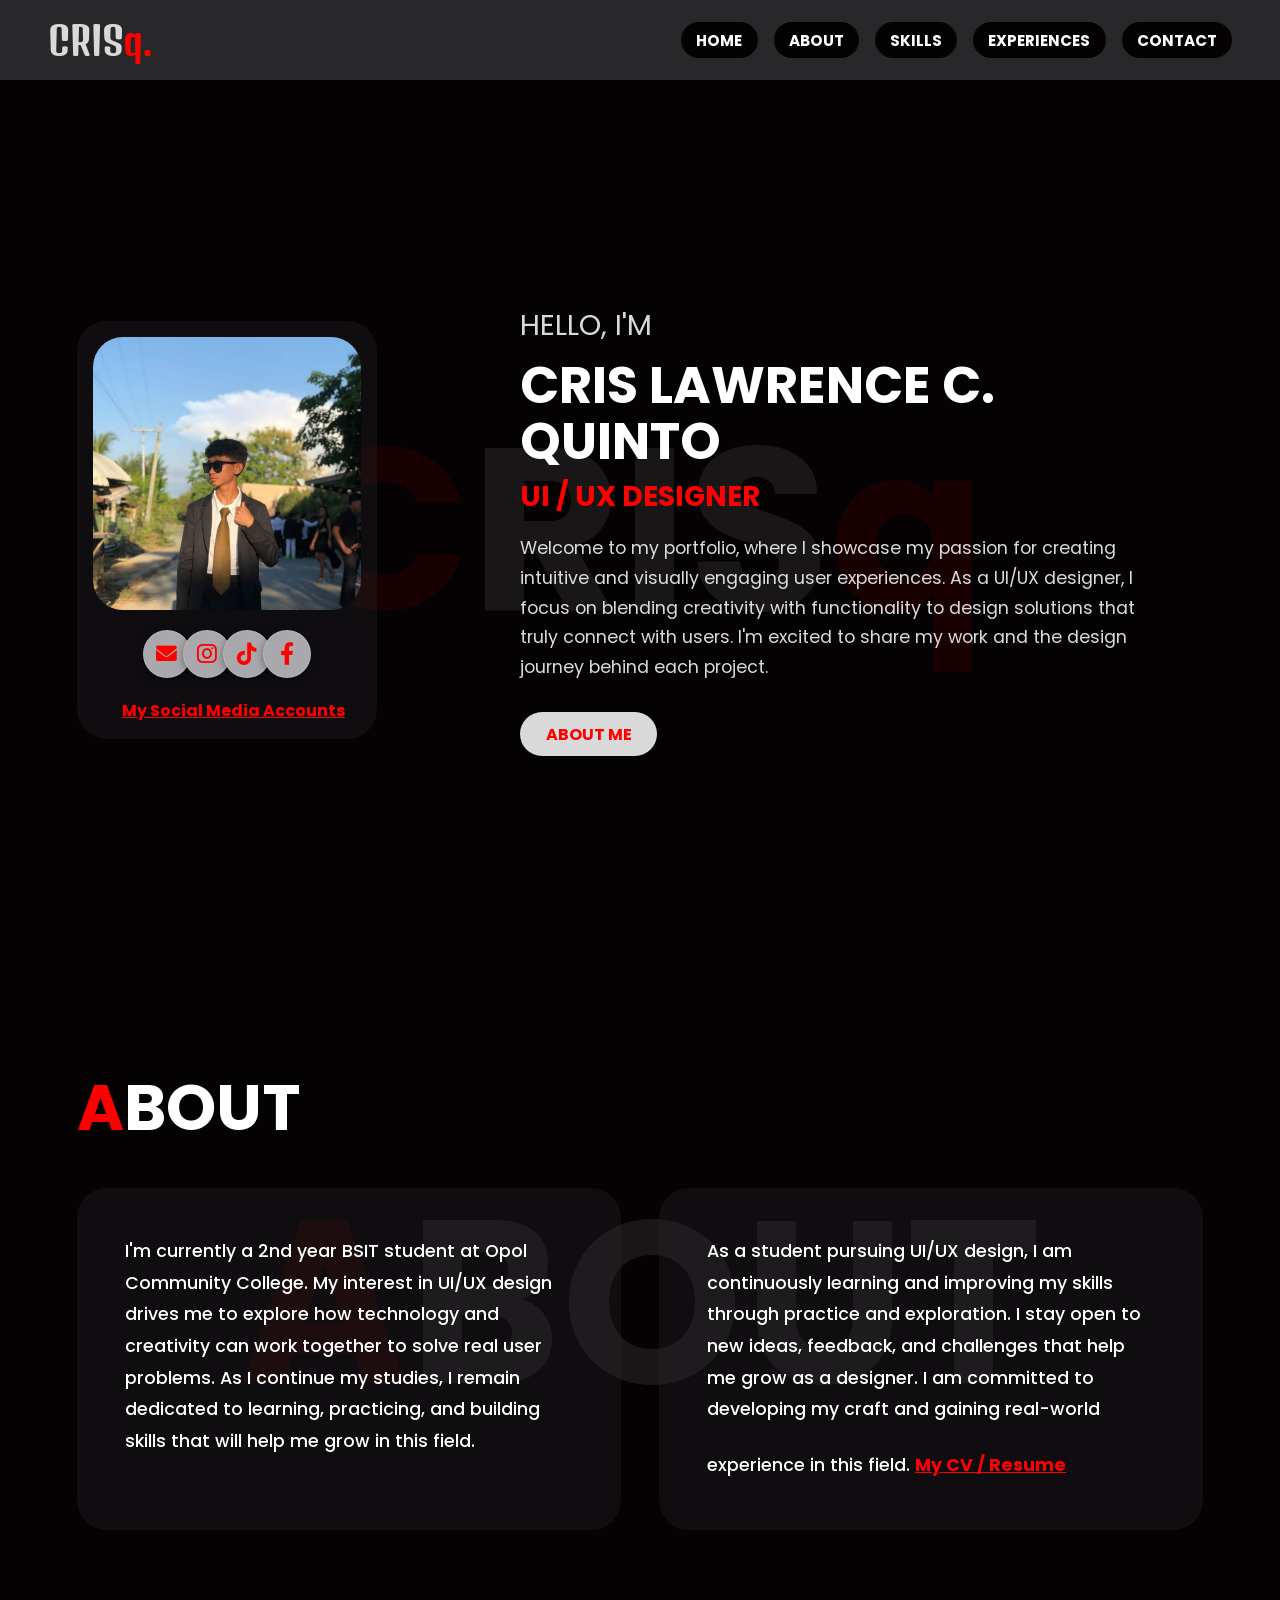
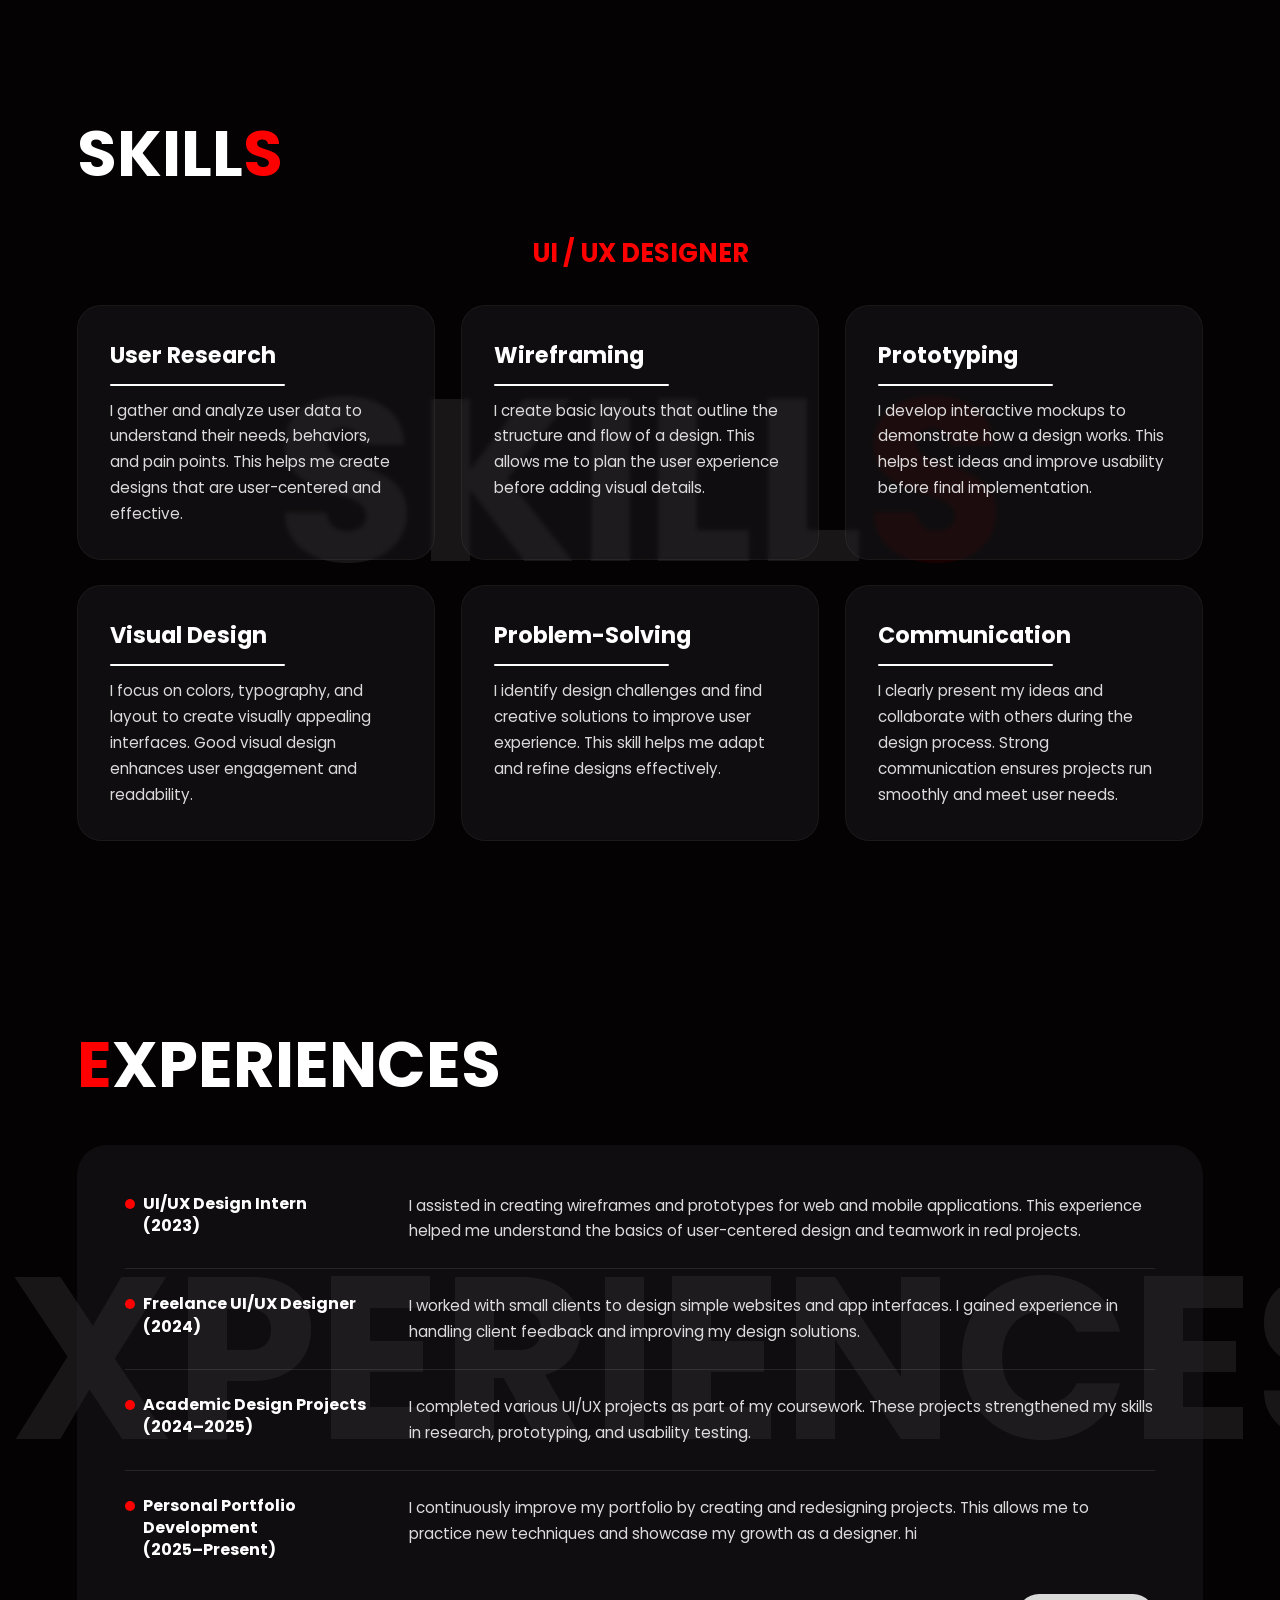
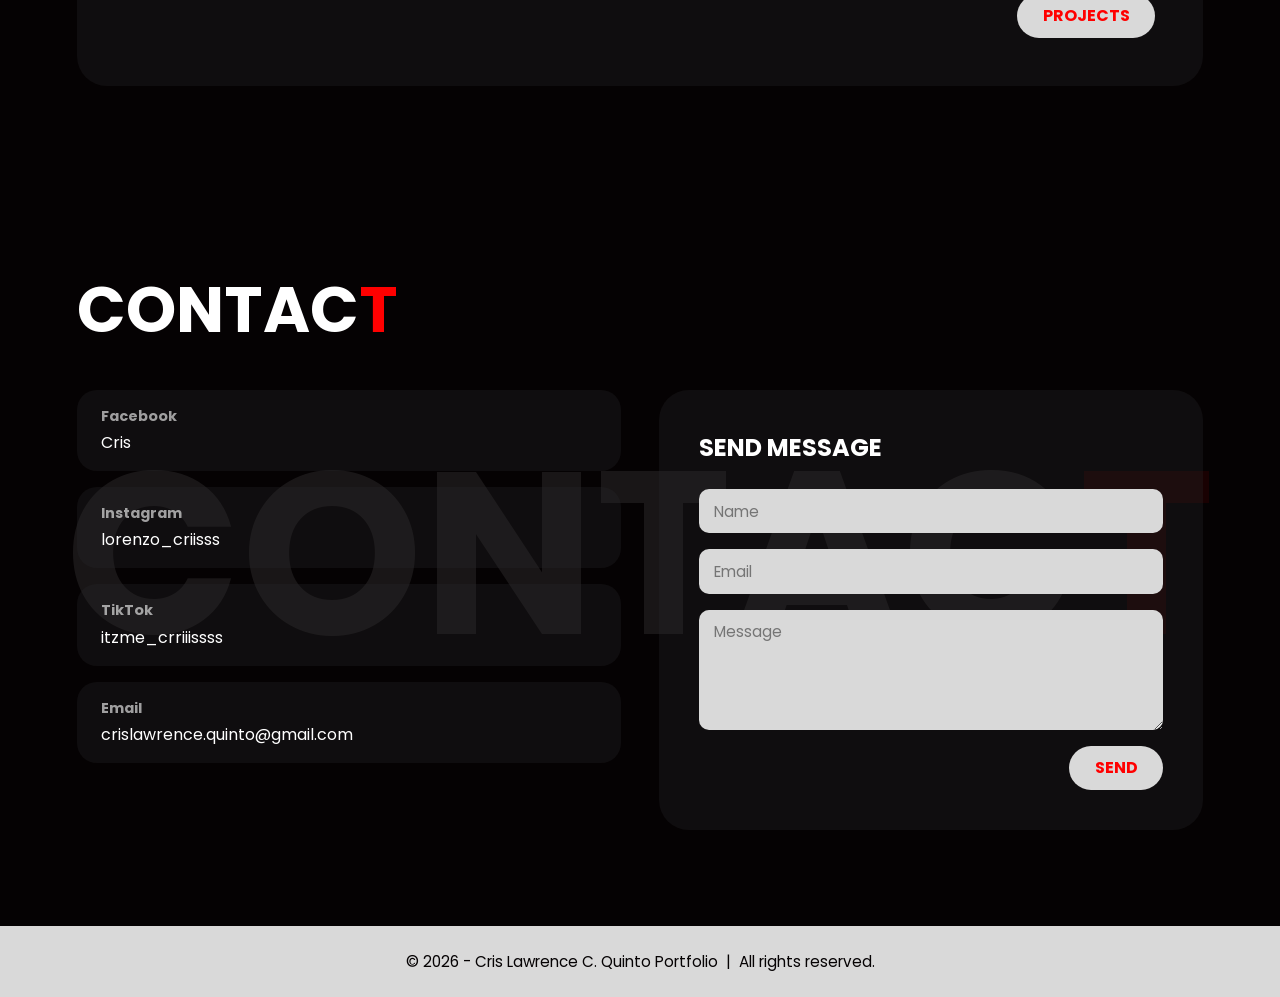
<file: index.html>
<!doctype html>
<html lang="en">
  <head>
    <meta charset="UTF-8" />
    <meta name="viewport" content="width=device-width, initial-scale=1.0" />
    <title>Cris Lawrence C. Quinto — UI/UX Designer</title>
    <!-- Google Fonts + Font Awesome 6 (free CDN) -->
    <link
      href="https://fonts.googleapis.com/css2?family=Poppins:wght@400;700&family=Denk+One&display=swap"
      rel="stylesheet"
    />
    <link
      rel="stylesheet"
      href="https://cdnjs.cloudflare.com/ajax/libs/font-awesome/6.0.0-beta3/css/all.min.css"
    />
    <link rel="stylesheet" href="styles.css" />
  </head>
  <body>
    <!-- NAV -->
    <nav>
      <a href="#home" class="logo">CRIS<span>q.</span></a>
      <div class="nav-links">
        <a href="#home">HOME</a>
        <a href="#about">ABOUT</a>
        <a href="#skills">SKILLS</a>
        <a href="#experiences">EXPERIENCES</a>
        <a href="#contact">CONTACT</a>
      </div>
      <button
        class="hamburger"
        onclick="document.getElementById('mobileMenu').classList.add('open')"
        aria-label="Open menu"
      >
        <span></span><span></span><span></span>
      </button>
    </nav>

    <div class="mobile-menu" id="mobileMenu">
      <button
        class="mobile-close"
        onclick="document.getElementById('mobileMenu').classList.remove('open')"
        aria-label="Close menu"
      >
        ✕
      </button>
      <a
        href="#home"
        onclick="document.getElementById('mobileMenu').classList.remove('open')"
        >HOME</a
      >
      <a
        href="#about"
        onclick="document.getElementById('mobileMenu').classList.remove('open')"
        >ABOUT</a
      >
      <a
        href="#skills"
        onclick="document.getElementById('mobileMenu').classList.remove('open')"
        >SKILLS</a
      >
      <a
        href="#experiences"
        onclick="document.getElementById('mobileMenu').classList.remove('open')"
        >EXPERIENCES</a
      >
      <a
        href="#contact"
        onclick="document.getElementById('mobileMenu').classList.remove('open')"
        >CONTACT</a
      >
    </div>

    <section id="home">
      <div class="watermark">
        <span class="r">C</span>RIS<span class="r">q</span>
      </div>
      <div class="user-inner section-content">
        <div class="user-photo">
          <img src="images/profileimg.jpg" alt="Cris Lawrence C. Quinto" />
          <div class="social-cluster">
            <a
              href="mailto:crislawrence.quinto@gmail.com"
              class="social-icon-link email-icon"
              aria-label="Gmail"
              target="_blank"
              rel="noopener noreferrer"
            >
              <i class="fas fa-envelope"></i>
            </a>
            <a
              href="https://instagram.com/lorenzo_criisss"
              class="social-icon-link"
              aria-label="Instagram"
              target="_blank"
              rel="noopener noreferrer"
            >
              <i class="fab fa-instagram"></i>
            </a>
            <a
              href="https://tiktok.com/@itzme_crriiissss"
              class="social-icon-link"
              aria-label="TikTok"
              target="_blank"
              rel="noopener noreferrer"
            >
              <i class="fab fa-tiktok"></i>
            </a>
            <a
              href="https://facebook.com/quinto.cris"
              class="social-icon-link"
              aria-label="Facebook"
              target="_blank"
              rel="noopener noreferrer"
            >
              <i class="fab fa-facebook-f"></i>
            </a>
          </div>
          <a href="#contact" class="social-link">My Social Media Accounts</a>
        </div>
        <div class="user-text">
          <p class="greeting">HELLO, I'M</p>
          <h1>CRIS LAWRENCE C. QUINTO</h1>
          <p class="role">UI / UX DESIGNER</p>
          <p class="bio">
            Welcome to my portfolio, where I showcase my passion for creating
            intuitive and visually engaging user experiences. As a UI/UX
            designer, I focus on blending creativity with functionality to
            design solutions that truly connect with users. I'm excited to share
            my work and the design journey behind each project.
          </p>
          <div class="user-actions">
            <a href="#about" class="btn">ABOUT ME</a>
          </div>
        </div>
      </div>
    </section>

    <!-- ABOUT -->
    <section id="about">
      <div class="watermark"><span class="r">A</span>BOUT</div>
      <div class="section-content">
        <h2 class="section-title"><span class="r">A</span>BOUT</h2>
        <div class="about-grid">
          <div class="card">
            I'm currently a 2nd year BSIT student at Opol Community College. My
            interest in UI/UX design drives me to explore how technology and
            creativity can work together to solve real user problems. As I
            continue my studies, I remain dedicated to learning, practicing, and
            building skills that will help me grow in this field.
          </div>
          <div class="card">
            As a student pursuing UI/UX design, I am continuously learning and
            improving my skills through practice and exploration. I stay open to
            new ideas, feedback, and challenges that help me grow as a designer.
            I am committed to developing my craft and gaining real-world
            experience in this field.
            <a href="./resume.html" class="cv-link">My CV / Resume</a>
          </div>
        </div>
      </div>
    </section>

    <!-- SKILLS SECTION -->
    <section id="skills">
      <div class="watermark"><span>SKILL</span><span class="r">S</span></div>
      <div class="section-content">
        <h2 class="section-title">SKILL<span class="r">S</span></h2>
        <p class="skills-subtitle">UI / UX DESIGNER</p>
        <div class="skills-grid">
          <!-- User Research Card + image -->
          <div class="skill-card">
            <h3>User Research</h3>
            <div class="skill-divider"></div>
            <p>
              I gather and analyze user data to understand their needs,
              behaviors, and pain points. This helps me create designs that are
              user-centered and effective.
            </p>
            <div class="skill-image-overlay">
              <img
                src="images/User Research.jpg"
                alt="User Research visualization"
              />
            </div>
          </div>
          <!-- Wireframing Card -->
          <div class="skill-card">
            <h3>Wireframing</h3>
            <div class="skill-divider"></div>
            <p>
              I create basic layouts that outline the structure and flow of a
              design. This allows me to plan the user experience before adding
              visual details.
            </p>
            <div class="skill-image-overlay">
              <img src="images/Wireframing.jpg" alt="Wireframing concept" />
            </div>
          </div>
          <!-- Prototyping Card -->
          <div class="skill-card">
            <h3>Prototyping</h3>
            <div class="skill-divider"></div>
            <p>
              I develop interactive mockups to demonstrate how a design works.
              This helps test ideas and improve usability before final
              implementation.
            </p>
            <div class="skill-image-overlay">
              <img src="images/Prototyping.jpg" alt="Prototyping demo" />
            </div>
          </div>
          <!-- Visual Design Card -->
          <div class="skill-card">
            <h3>Visual Design</h3>
            <div class="skill-divider"></div>
            <p>
              I focus on colors, typography, and layout to create visually
              appealing interfaces. Good visual design enhances user engagement
              and readability.
            </p>
            <div class="skill-image-overlay">
              <img
                src="images/visualdesign.jpg"
                alt="Visual design inspiration"
              />
            </div>
          </div>
          <!-- Problem-Solving Card -->
          <div class="skill-card">
            <h3>Problem-Solving</h3>
            <div class="skill-divider"></div>
            <p>
              I identify design challenges and find creative solutions to
              improve user experience. This skill helps me adapt and refine
              designs effectively.
            </p>
            <div class="skill-image-overlay">
              <img
                src="images/Problem-Solving.jpg"
                alt="Problem solving approach"
              />
            </div>
          </div>
          <!-- Communication Card -->
          <div class="skill-card">
            <h3>Communication</h3>
            <div class="skill-divider"></div>
            <p>
              I clearly present my ideas and collaborate with others during the
              design process. Strong communication ensures projects run smoothly
              and meet user needs.
            </p>
            <div class="skill-image-overlay">
              <img
                src="images/communication.jpg"
                alt="Communication & teamwork"
              />
            </div>
          </div>
        </div>
      </div>
    </section>

    <!-- EXPERIENCES -->
    <section id="experiences">
      <div class="watermark"><span class="r">E</span>XPERIENCES</div>
      <div class="section-content">
        <h2 class="section-title"><span class="r">E</span>XPERIENCES</h2>
        <div class="exp-container">
          <div class="exp-list">
            <div class="exp-item">
              <div class="exp-left">
                <div class="exp-dot"></div>
                <div class="exp-title">UI/UX Design Intern<br />(2023)</div>
              </div>
              <p class="exp-desc">
                I assisted in creating wireframes and prototypes for web and
                mobile applications. This experience helped me understand the
                basics of user-centered design and teamwork in real projects.
              </p>
            </div>
            <div class="exp-item">
              <div class="exp-left">
                <div class="exp-dot"></div>
                <div class="exp-title">
                  Freelance UI/UX Designer<br />(2024)
                </div>
              </div>
              <p class="exp-desc">
                I worked with small clients to design simple websites and app
                interfaces. I gained experience in handling client feedback and
                improving my design solutions.
              </p>
            </div>
            <div class="exp-item">
              <div class="exp-left">
                <div class="exp-dot"></div>
                <div class="exp-title">
                  Academic Design Projects<br />(2024–2025)
                </div>
              </div>
              <p class="exp-desc">
                I completed various UI/UX projects as part of my coursework.
                These projects strengthened my skills in research, prototyping,
                and usability testing.
              </p>
            </div>
            <div class="exp-item">
              <div class="exp-left">
                <div class="exp-dot"></div>
                <div class="exp-title">
                  Personal Portfolio Development<br />(2025–Present)
                </div>
              </div>
              <p class="exp-desc">
                I continuously improve my portfolio by creating and redesigning
                projects. This allows me to practice new techniques and showcase
                my growth as a designer. hi
              </p>
            </div>
          </div>
          <div class="exp-cta">
            <a href="projects.html" class="btn">PROJECTS</a>
          </div>
        </div>
      </div>
    </section>

    <!-- CONTACT -->
    <section id="contact">
      <div class="watermark">CONTAC<span class="r">T</span></div>
      <div class="section-content">
        <h2 class="section-title">CONTAC<span class="r">T</span></h2>
        <div class="contact-grid">
          <div class="contact-info">
            <div class="contact-item">
              <div class="label">Facebook</div>
              <div class="value">Cris</div>
            </div>
            <div class="contact-item">
              <div class="label">Instagram</div>
              <div class="value">lorenzo_criisss</div>
            </div>
            <div class="contact-item">
              <div class="label">TikTok</div>
              <div class="value">itzme_crriiissss</div>
            </div>
            <div class="contact-item">
              <div class="label">Email</div>
              <div class="value">crislawrence.quinto@gmail.com</div>
            </div>
          </div>
          <div class="contact-form">
            <h3>SEND MESSAGE</h3>
            <input type="text" placeholder="Name" />
            <input type="email" placeholder="Email" />
            <textarea placeholder="Message"></textarea>
            <div style="display: flex; justify-content: flex-end">
              <button class="btn">SEND</button>
            </div>
          </div>
        </div>
      </div>
    </section>

    <!-- FOOTER -->
    <footer>
      © 2026 - Cris Lawrence C. Quinto Portfolio &nbsp;|&nbsp; All rights
      reserved.
    </footer>
  </body>
</html>
</file>
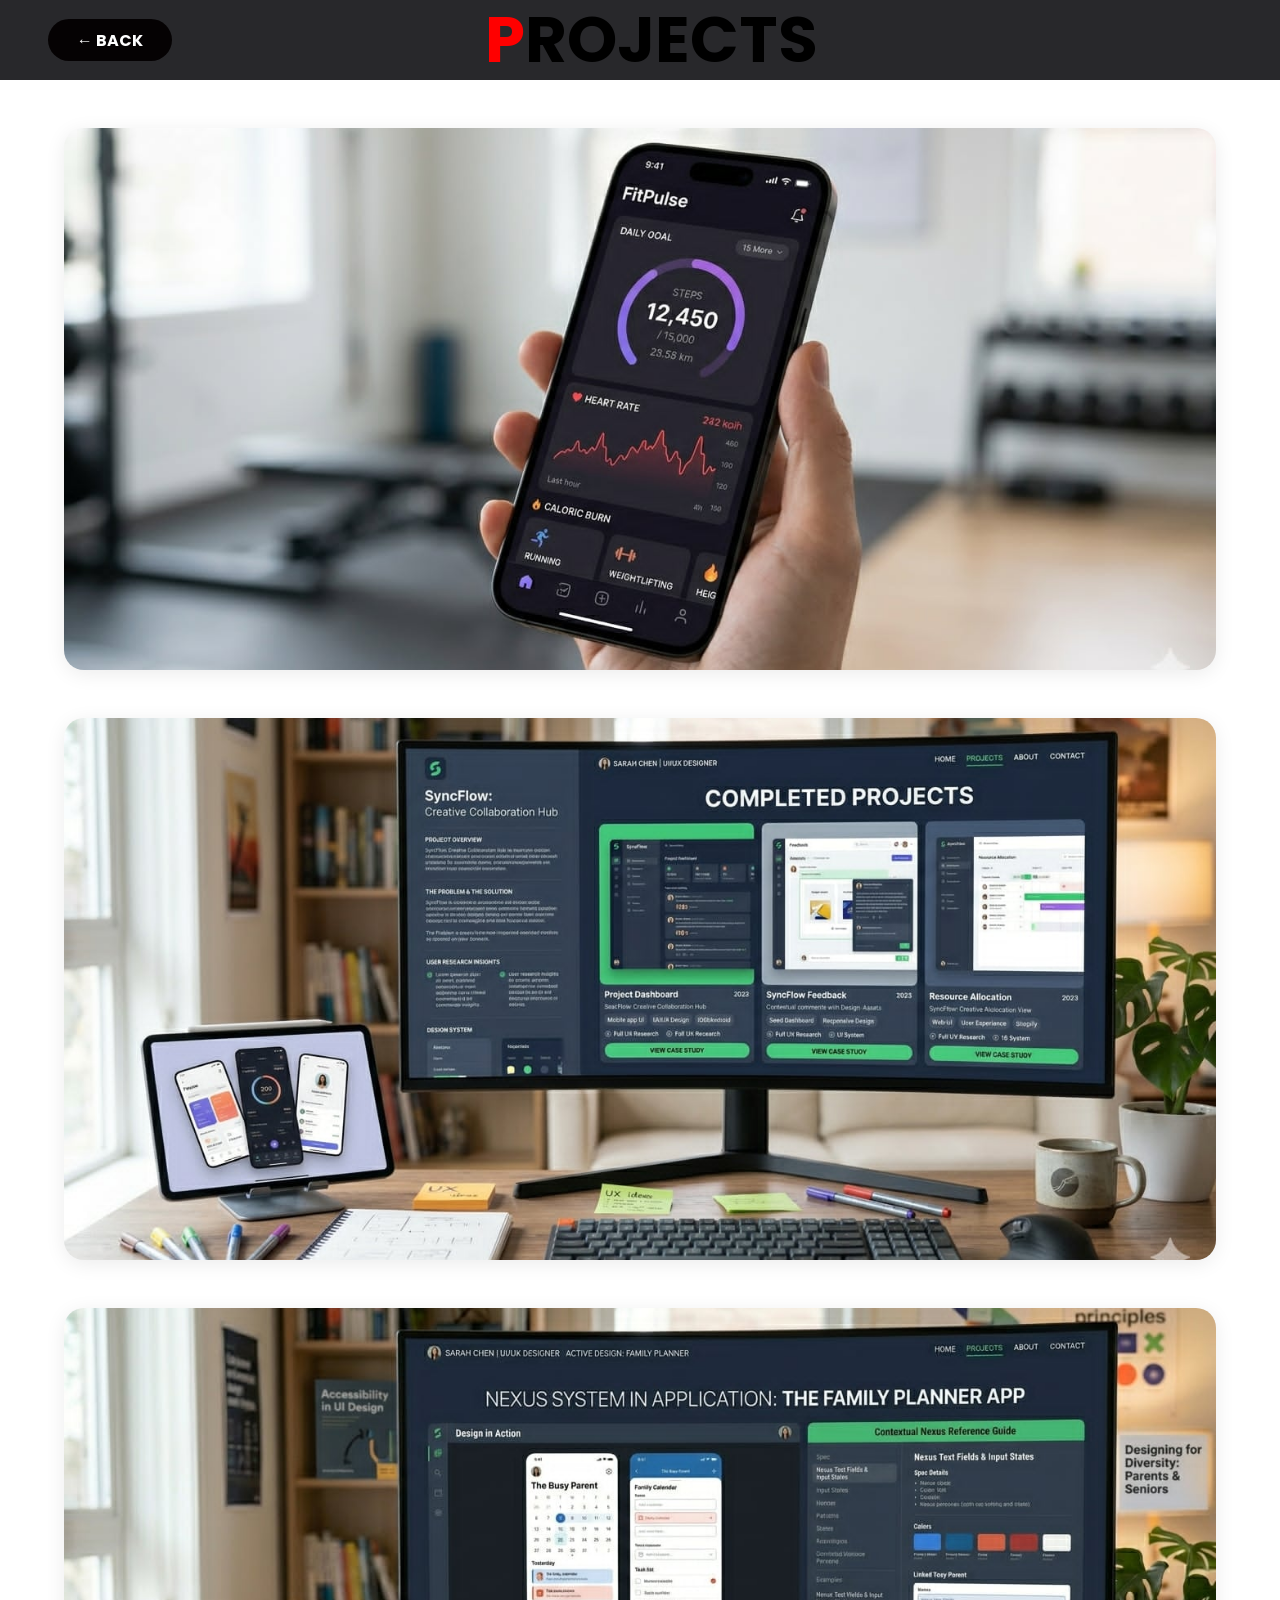
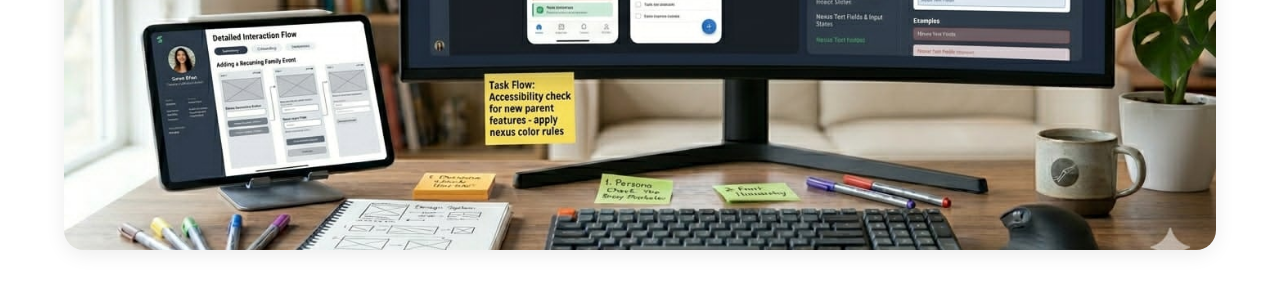
<file: projects.html>
<!doctype html>
<html lang="en">
  <head>
    <meta charset="UTF-8" />
    <meta name="viewport" content="width=device-width, initial-scale=1.0" />
    <title>Projects — Cris Lawrence C. Quinto</title>
    <link
      href="https://fonts.googleapis.com/css2?family=Poppins:wght@400;700&display=swap"
      rel="stylesheet"
    />
    <style>
      *,
      *::before,
      *::after {
        box-sizing: border-box;
        margin: 0;
        padding: 0;
      }
      body {
        font-family: "Poppins", sans-serif;
        background: white;
        overflow-x: hidden;
      }

      nav {
        background: #28282b;
        height: 80px;
        display: flex;
        align-items: center;
        justify-content: space-between;
        padding: 0 clamp(1rem, 4vw, 3rem);
        position: sticky;
        top: 0;
        z-index: 50;
      }

      .back-btn {
        background: #050203;
        color: white;
        font-family: "Poppins", sans-serif;
        font-weight: 700;
        font-size: clamp(0.85rem, 1.5vw, 1rem);
        padding: 0.55em 1.8em;
        border-radius: 40px;
        text-decoration: none;
        transition: background 0.2s;
      }
      .back-btn:hover {
        background: #ff0000;
      }

      .nav-title {
        font-size: clamp(1.8rem, 5vw, 4rem);
        font-weight: 700;
        line-height: 1;
      }
      .nav-title .r {
        color: #ff0000;
      }

      main {
        background: white;
        padding: clamp(1.5rem, 4vw, 3rem) clamp(1.5rem, 5vw, 5rem);
        display: flex;
        flex-direction: column;
        gap: clamp(1.5rem, 4vw, 3rem);
      }

      .project-img {
        width: 100%;
        display: block;
        border-radius: 20px;
        background: #eee;
        object-fit: cover;
        aspect-ratio: 1700/800;
        box-shadow: 0 4px 20px rgba(0, 0, 0, 0.08);
      }
    </style>
  </head>
  <body>
    <nav>
      <a href="index.html" class="back-btn">← BACK</a>
      <div class="nav-title"><span class="r">P</span>ROJECTS</div>
      <div style="width: 100px"></div>
    </nav>

    <main>
      <img class="project-img" src="images/projectimg3.jpg" alt="Project 1" />
      <img class="project-img" src="images/projectimg2.jpg" alt="Project 2" />
      <img class="project-img" src="images/projectimg1.jpg" alt="Project 3" />
    </main>
  </body>
</html>
</file>
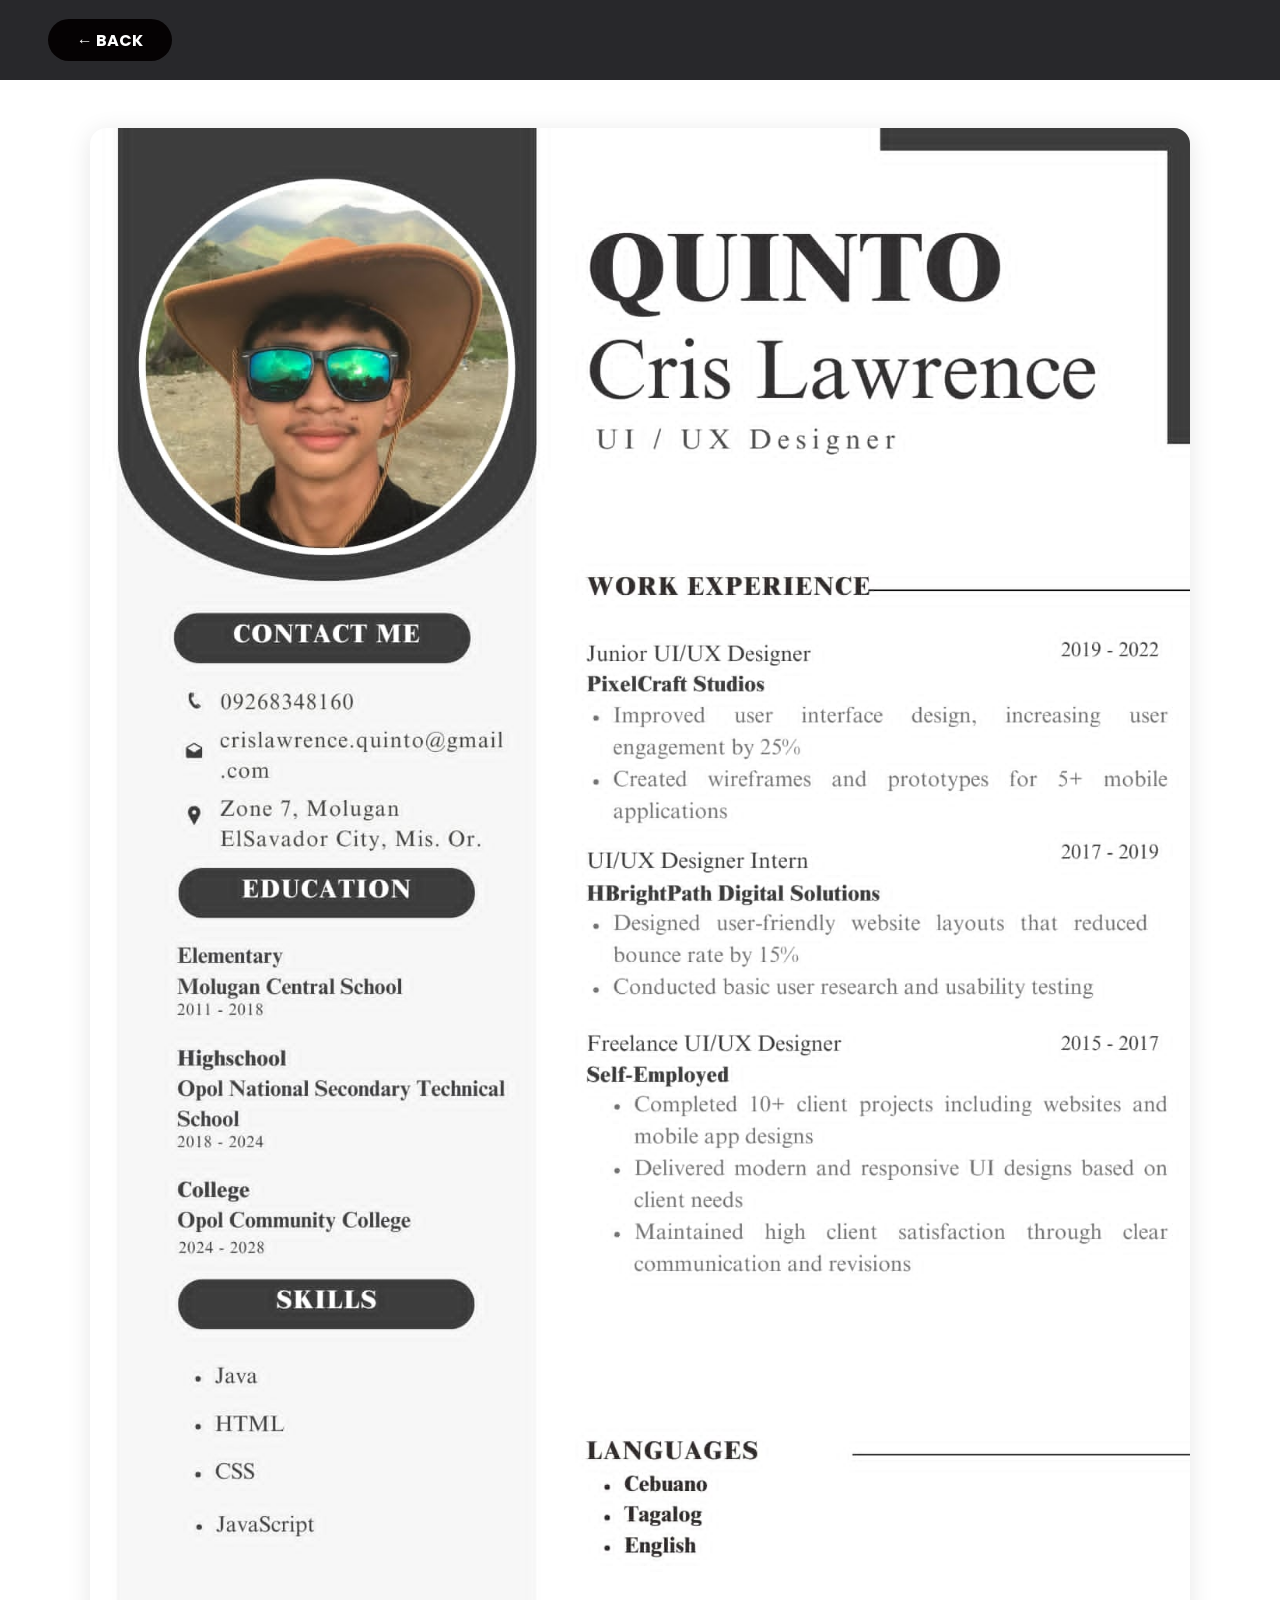
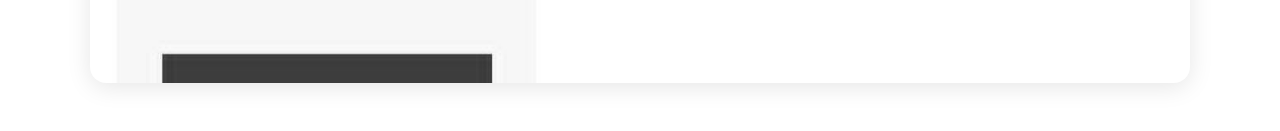
<file: resume.html>
<!doctype html>
<html lang="en">
  <head>
    <meta charset="UTF-8" />
    <meta name="viewport" content="width=device-width, initial-scale=1.0" />
    <title>CV / Resume — Cris Lawrence C. Quinto</title>
    <link
      href="https://fonts.googleapis.com/css2?family=Poppins:wght@400;700&display=swap"
      rel="stylesheet"
    />
    <style>
      *,
      *::before,
      *::after {
        box-sizing: border-box;
        margin: 0;
        padding: 0;
      }
      body {
        font-family: "Poppins", sans-serif;
        background: white;
        overflow-x: hidden;
      }

      nav {
        background: #28282b;
        height: 80px;
        display: flex;
        align-items: center;
        padding: 0 clamp(1rem, 4vw, 3rem);
        position: sticky;
        top: 0;
        z-index: 50;
      }

      .back-btn {
        background: #050203;
        color: white;
        font-family: "Poppins", sans-serif;
        font-weight: 700;
        font-size: clamp(0.85rem, 1.5vw, 1rem);
        padding: 0.55em 1.8em;
        border-radius: 40px;
        text-decoration: none;
        border: none;
        cursor: pointer;
        transition: background 0.2s;
      }
      .back-btn:hover {
        background: #ff0000;
      }

      main {
        background: white;
        padding: clamp(1.5rem, 4vw, 3rem) clamp(1.5rem, 5vw, 5rem);
      }

      .resume-img {
        width: 100%;
        max-width: 1100px;
        display: block;
        margin: 0 auto;
        border-radius: 16px;
        box-shadow: 0 4px 24px rgba(0, 0, 0, 0.1);
        background: #eee;
        aspect-ratio: 1744/2466;
        object-fit: cover;
      }
    </style>
  </head>
  <body>
    <nav>
      <a href="index.html" class="back-btn">← BACK</a>
    </nav>

    <main>
      <img
        class="resume-img"
        src="images/resumeimg.jpg"
        alt="CV / Resume of Cris Lawrence C. Quinto"
      />
    </main>
  </body>
</html>
</file>
<file: styles.css>
*,
*::before,
*::after {
  box-sizing: border-box;
  margin: 0;
  padding: 0;
}

:root {
  --red: #ff0000;
  --dark: #050203;
  --card-bg: rgba(40, 40, 43, 0.3);
  --nav-bg: #28282b;
  --light: #d9d9d9;
}

html {
  scroll-behavior: smooth;
}

body {
  font-family: "Poppins", sans-serif;
  background: var(--dark);
  color: white;
  overflow-x: hidden;
}

/* ── NAV ── */
nav {
  position: sticky;
  top: 0;
  z-index: 100;
  background: var(--nav-bg);
  padding: 0 clamp(1rem, 4vw, 3rem);
  height: 80px;
  display: flex;
  align-items: center;
  justify-content: space-between;
  gap: 1rem;
}

.logo {
  font-family: "Denk One", sans-serif;
  font-size: clamp(1.5rem, 3vw, 2.5rem);
  color: #d9d9d9;
  text-decoration: none;
  white-space: nowrap;
}
.logo span {
  color: var(--red);
}

.nav-links {
  display: flex;
  gap: clamp(0.4rem, 1.5vw, 1rem);
  flex-wrap: wrap;
  justify-content: flex-end;
}

.nav-links a {
  background: var(--dark);
  color: white;
  text-decoration: none;
  font-weight: 700;
  font-size: clamp(0.65rem, 1.2vw, 0.95rem);
  padding: 0.45em 1em;
  border-radius: 40px;
  transition:
    background 0.2s,
    color 0.2s;
  white-space: nowrap;
}
.nav-links a:hover {
  background: var(--red);
}

.hamburger {
  display: none;
  flex-direction: column;
  gap: 5px;
  cursor: pointer;
  background: none;
  border: none;
  padding: 4px;
}
.hamburger span {
  display: block;
  width: 26px;
  height: 3px;
  background: white;
  border-radius: 2px;
  transition: transform 0.3s;
}

.mobile-menu {
  display: none;
  position: fixed;
  inset: 0;
  background: rgba(5, 2, 3, 0.97);
  z-index: 200;
  flex-direction: column;
  align-items: center;
  justify-content: center;
  gap: 1.5rem;
}
.mobile-menu.open {
  display: flex;
}
.mobile-menu a {
  color: white;
  text-decoration: none;
  font-size: 1.8rem;
  font-weight: 700;
  transition: color 0.2s;
}
.mobile-menu a:hover {
  color: var(--red);
}
.mobile-close {
  position: absolute;
  top: 1.5rem;
  right: 1.5rem;
  background: none;
  border: none;
  color: white;
  font-size: 2rem;
  cursor: pointer;
}

/* ── SECTIONS ── */
section {
  background: var(--dark);
  padding: clamp(3rem, 8vw, 6rem) clamp(1.5rem, 6vw, 7rem);
  position: relative;
  overflow: hidden;
}

.watermark {
  position: absolute;
  top: 50%;
  left: 50%;
  transform: translate(-50%, -50%);
  font-size: clamp(5rem, 18vw, 22rem);
  font-weight: 700;
  opacity: 0.08;
  white-space: nowrap;
  pointer-events: none;
  z-index: 0;
  line-height: 1;
}
.watermark .r {
  color: var(--red);
}

.section-content {
  position: relative;
  z-index: 1;
}

.section-title {
  font-size: clamp(2rem, 5vw, 5rem);
  font-weight: 700;
  margin-bottom: clamp(1.5rem, 4vw, 3rem);
  line-height: 1;
}
.section-title .r {
  color: var(--red);
}

/* ── user ── */
#home {
  min-height: 100svh;
  display: flex;
  align-items: center;
}

.user-inner {
  display: grid;
  grid-template-columns: 1fr 1.8fr;
  gap: clamp(2rem, 5vw, 4rem);
  align-items: center;
  position: relative;
  z-index: 1;
  width: 100%;
}

.user-photo {
  width: min(300px, 100%);
  aspect-ratio: 1;
  border-radius: 30px;
  object-fit: cover;
  background: var(--card-bg);
  display: flex;
  flex-direction: column;
  align-items: center;
  justify-content: space-between;
  gap: 1rem;
  padding: 1rem;
}

.user-photo img {
  width: 100%;
  height: auto;
  border-radius: 30px;
  object-fit: cover;
  display: block;
}

.social-cluster {
  display: flex;
  justify-content: center;
  align-items: center;
  gap: 0rem;
  flex-wrap: wrap;
  margin-top: 0.25rem;
  margin-bottom: 0.25rem;
}
.social-icon-link {
  display: inline-flex;
  align-items: center;
  justify-content: center;
  background: #a9a9ad;
  color: var(--red);
  font-size: 1.6rem;
  width: 48px;
  height: 48px;
  border-radius: 50%;
  transition: all 0.2s ease;
  text-decoration: none;
  margin-left: -8px;
  box-shadow: 0 2px 8px rgba(0, 0, 0, 0.4);
  border: 1px solid rgba(255, 255, 255, 0.15);
}
.social-icon-link:first-child {
  margin-left: 0;
}
.social-icon-link:hover {
  background: var(--red);
  color: white;
  transform: translateY(-3px);
}
.social-icon-link .fab,
.social-icon-link .fas {
  font-size: 1.4rem;
}
.social-icon-link.email-icon .fas {
  font-size: 1.3rem;
}

.user-text .greeting {
  font-size: clamp(1rem, 2.5vw, 1.8rem);
  font-weight: 400;
  opacity: 0.85;
}

.user-text h1 {
  font-size: clamp(1.4rem, 4vw, 3.5rem);
  font-weight: 700;
  line-height: 1.1;
  margin: 0.2em 0 0.1em;
}

.user-text .role {
  font-size: clamp(1rem, 2.2vw, 2rem);
  font-weight: 700;
  color: var(--red);
  margin-bottom: 1rem;
}

.user-text .bio {
  font-size: clamp(0.85rem, 1.5vw, 1.1rem);
  line-height: 1.7;
  opacity: 0.85;
  max-width: 640px;
  margin-bottom: 1.8rem;
}

.user-actions {
  display: flex;
  flex-wrap: wrap;
  align-items: center;
  gap: 1rem;
}

.btn {
  background: var(--light);
  color: var(--red);
  font-family: "Poppins", sans-serif;
  font-weight: 700;
  font-size: clamp(0.8rem, 1.3vw, 1rem);
  padding: 0.6em 1.6em;
  border-radius: 40px;
  border: none;
  cursor: pointer;
  text-decoration: none;
  transition:
    background 0.2s,
    color 0.2s;
  display: inline-block;
}
.btn:hover {
  background: var(--red);
  color: white;
}

.social-link {
  color: var(--red);
  font-weight: 700;
  font-size: clamp(0.8rem, 1.3vw, 1rem);
  text-decoration: underline;
  transition: opacity 0.2s;
  margin-left: 0.8rem;
}
.social-link:hover {
  opacity: 0.7;
}

/* ── ABOUT ── */
.about-grid {
  display: grid;
  grid-template-columns: 1fr 1fr;
  gap: clamp(1rem, 3vw, 2.5rem);
}

.card {
  background: var(--card-bg);
  border-radius: 30px;
  padding: clamp(1.5rem, 4vw, 3rem);
  font-size: clamp(0.85rem, 1.4vw, 1.1rem);
  line-height: 1.8;
  font-weight: 500;
}

.cv-link {
  color: var(--red);
  font-weight: 700;
  font-size: clamp(0.85rem, 1.4vw, 1.1rem);
  text-decoration: underline;
  display: inline-block;
  margin-top: 1.5rem;
}

/* ── SKILLS (with hover image effect) ── */
.skills-subtitle {
  font-size: clamp(1rem, 2vw, 1.8rem);
  font-weight: 700;
  color: var(--red);
  margin-bottom: 2rem;
  text-align: center;
}

.skills-grid {
  display: grid;
  grid-template-columns: repeat(auto-fit, minmax(min(280px, 100%), 1fr));
  gap: clamp(1rem, 2vw, 1.8rem);
}

/* skill card container for hover image */
.skill-card {
  background: var(--card-bg);
  border-radius: 24px;
  padding: clamp(1.2rem, 3vw, 2rem);
  transition: all 0.3s ease;
  cursor: pointer;
  position: relative;
  backdrop-filter: blur(2px);
  border: 1px solid rgba(255, 255, 255, 0.05);
}

/* hidden image overlay that appears on hover */
.skill-image-overlay {
  position: fixed;
  bottom: 30px;
  right: 30px;
  width: 220px;
  height: 220px;
  border-radius: 20px;
  overflow: hidden;
  opacity: 0;
  visibility: hidden;
  transition: all 0.4s cubic-bezier(0.2, 0.9, 0.4, 1.1);
  z-index: 300;
  pointer-events: none;
  box-shadow:
    0 20px 35px rgba(0, 0, 0, 0.5),
    0 0 0 2px rgba(255, 0, 0, 0.3);
  background: #1e1e20;
  backdrop-filter: blur(4px);
}

.skill-image-overlay img {
  width: 100%;
  height: 100%;
  object-fit: cover;
  display: block;
  transition: transform 0.3s ease;
}

/* when hovering skill-card, show the associated image */
.skill-card:hover .skill-image-overlay {
  opacity: 1;
  visibility: visible;
  transform: scale(1) translateY(-8px);
}

/* make image subtle glow on hover */
.skill-card:hover .skill-image-overlay img {
  transform: scale(1.02);
}

/* inner text improvements */
.skill-card h3 {
  font-size: clamp(1rem, 1.8vw, 1.4rem);
  font-weight: 700;
  margin-bottom: 0.5rem;
  position: relative;
  z-index: 2;
}

.skill-card p {
  font-size: clamp(0.8rem, 1.3vw, 0.95rem);
  line-height: 1.7;
  opacity: 0.85;
  position: relative;
  z-index: 2;
}

.skill-divider {
  width: 60%;
  height: 2px;
  background: white;
  margin: 0.75rem 0;
  border-radius: 2px;
  position: relative;
  z-index: 2;
}

/* subtle hover elevation for whole card */
.skill-card:hover {
  background: rgba(50, 50, 55, 0.5);
  transform: translateY(-5px);
  border-color: rgba(255, 0, 0, 0.4);
}

/* responsive adjustments: on smaller screens the overlay moves to bottom-center */
@media (max-width: 768px) {
  .skill-image-overlay {
    width: 160px;
    height: 160px;
    bottom: 15px;
    right: 15px;
  }
}
@media (max-width: 550px) {
  .skill-image-overlay {
    width: 130px;
    height: 130px;
    bottom: 10px;
    right: 10px;
  }
}

/* ── EXPERIENCES ── */
.exp-container {
  background: var(--card-bg);
  border-radius: 30px;
  padding: clamp(1.5rem, 4vw, 3rem);
}

.exp-list {
  display: grid;
  gap: 1.5rem;
}

.exp-item {
  display: grid;
  grid-template-columns: minmax(180px, 260px) 1fr;
  gap: 1.5rem;
  align-items: start;
  padding-bottom: 1.5rem;
  border-bottom: 1px solid rgba(255, 255, 255, 0.1);
}
.exp-item:last-child {
  border-bottom: none;
  padding-bottom: 0;
}

.exp-left {
  display: flex;
  align-items: flex-start;
  gap: 0.5rem;
}

.exp-dot {
  width: 10px;
  height: 10px;
  border-radius: 50%;
  background: var(--red);
  margin-top: 6px;
  flex-shrink: 0;
}

.exp-title {
  font-size: clamp(0.85rem, 1.4vw, 1rem);
  font-weight: 700;
  line-height: 1.4;
}

.exp-desc {
  font-size: clamp(0.8rem, 1.3vw, 0.95rem);
  line-height: 1.7;
  opacity: 0.85;
}

.exp-cta {
  margin-top: 2rem;
  display: flex;
  justify-content: flex-end;
}

/* ── CONTACT ── */
.contact-grid {
  display: grid;
  grid-template-columns: 1fr 1fr;
  gap: clamp(1rem, 3vw, 2.5rem);
  align-items: start;
}

.contact-info {
  display: flex;
  flex-direction: column;
  gap: 1rem;
}

.contact-item {
  background: var(--card-bg);
  border-radius: 20px;
  padding: 1rem 1.5rem;
}
.contact-item .label {
  font-size: clamp(0.75rem, 1.2vw, 0.9rem);
  font-weight: 700;
  opacity: 0.6;
  margin-bottom: 0.2rem;
}
.contact-item .value {
  font-size: clamp(0.85rem, 1.4vw, 1rem);
  font-weight: 400;
}

.contact-form {
  background: var(--card-bg);
  border-radius: 30px;
  padding: clamp(1.5rem, 4vw, 2.5rem);
  display: flex;
  flex-direction: column;
  gap: 1rem;
}

.contact-form h3 {
  font-size: clamp(1rem, 2vw, 1.5rem);
  font-weight: 700;
  margin-bottom: 0.5rem;
}

.contact-form input,
.contact-form textarea {
  width: 100%;
  background: var(--light);
  border: none;
  border-radius: 10px;
  padding: 0.7em 1em;
  font-family: "Poppins", sans-serif;
  font-size: clamp(0.8rem, 1.3vw, 0.95rem);
  color: #111;
  outline: none;
  resize: vertical;
}

.contact-form textarea {
  min-height: 120px;
}

.form-row {
  display: flex;
  gap: 0.8rem;
  align-items: flex-end;
}
.form-row input {
  flex: 1;
}

/* ── FOOTER ── */
footer {
  background: var(--light);
  color: var(--dark);
  text-align: center;
  padding: 1.5rem;
  font-size: clamp(0.75rem, 1.3vw, 0.95rem);
}

/* ── RESPONSIVE ── */
@media (max-width: 768px) {
  .nav-links {
    display: none;
  }
  .hamburger {
    display: flex;
  }

  .user-inner {
    grid-template-columns: 1fr;
    text-align: center;
  }
  .user-photo {
    margin: 0 auto;
  }
  .user-actions {
    justify-content: center;
  }

  .about-grid {
    grid-template-columns: 1fr;
  }
  .contact-grid {
    grid-template-columns: 1fr;
  }

  .exp-item {
    grid-template-columns: 1fr;
    gap: 0.5rem;
  }
}

@media (max-width: 500px) {
  .exp-title {
    font-size: 0.9rem;
  }
  .social-icon-link {
    width: 42px;
    height: 42px;
    font-size: 1.3rem;
  }
  .social-icon-link .fab,
  .social-icon-link .fas {
    font-size: 1.2rem;
  }
}
</file>
